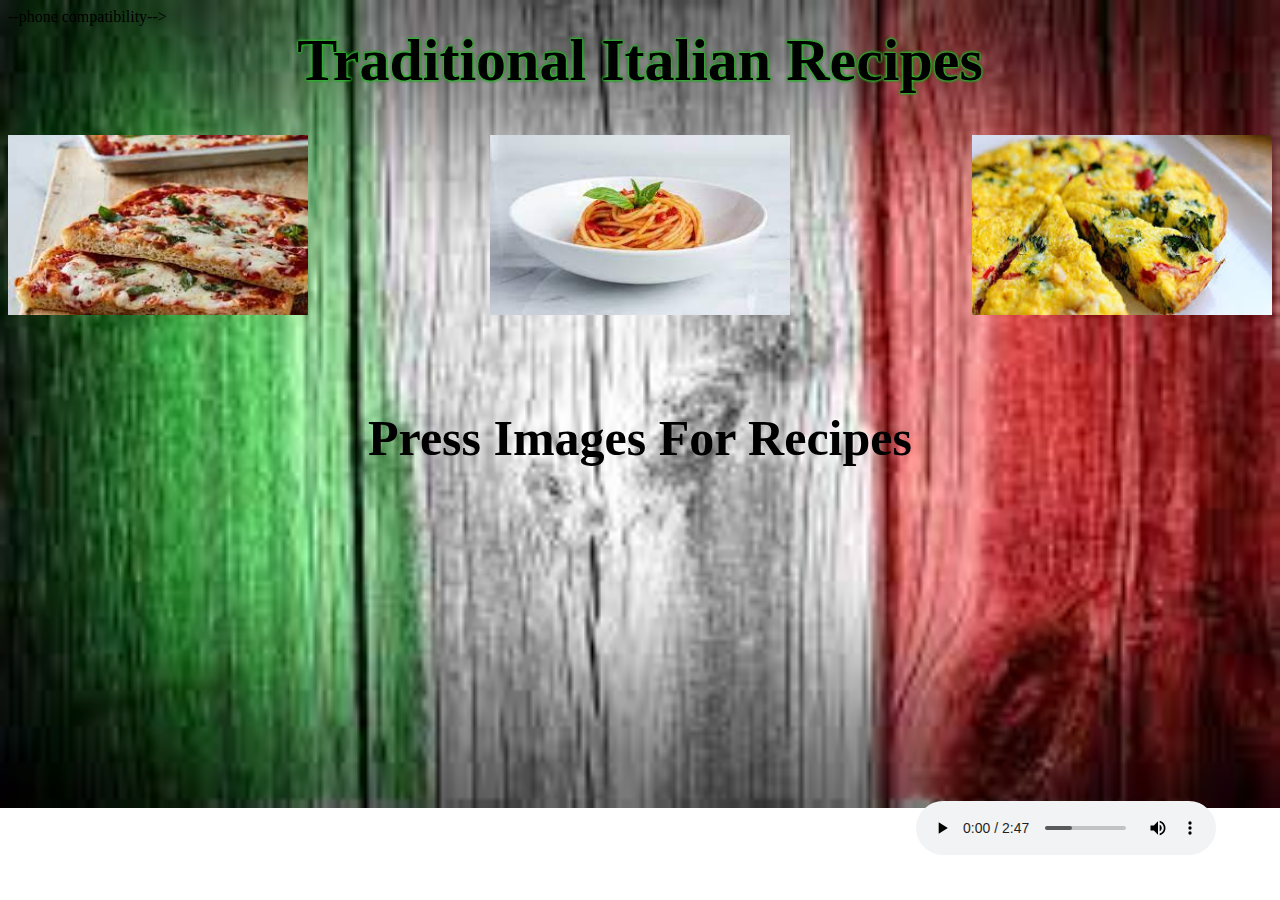
<file: index.html>
<!DOCTYPE html>
<html lang="en">

<head>
    <meta charset="utf-8">
    <meta http-equiv="X-UA-Compatible" content="IE=edge">
    <meta name="viewport" content="width=device-width, initial-scale=1.0">--phone compatibility-->  
    <title>OP 1st Project</title>
    <link rel="stylesheet" href="style.css">
</head>

    <body>
        <h1>Traditional Italian Recipes</h1>
       <div class="container">    
         <a href="recipes/pizza.html"><img src="recipes/images/margherita.jpeg" alt="Beautiful Margherita Pizza" class="pizza"></a>
         <a href="recipes/spaghetti.html"><img src="recipes/images/spaghetti.jpeg" alt="Spaghetti Tomato Sauce" class="spaghetti"></a>
         <a href="recipes/frittata.html"><img src="recipes/images/frittata.jpeg" alt="Traditional Eggs Frittata" class="frittata"></a> 
         <audio src="tarantella.mp3" controls class="audio"></audio>
       </div>
       <div class="txt-container">
        <div class="ut">Press Images For Recipes</div>
        </div>

       </div>

       
    </body>
</html>
</file>
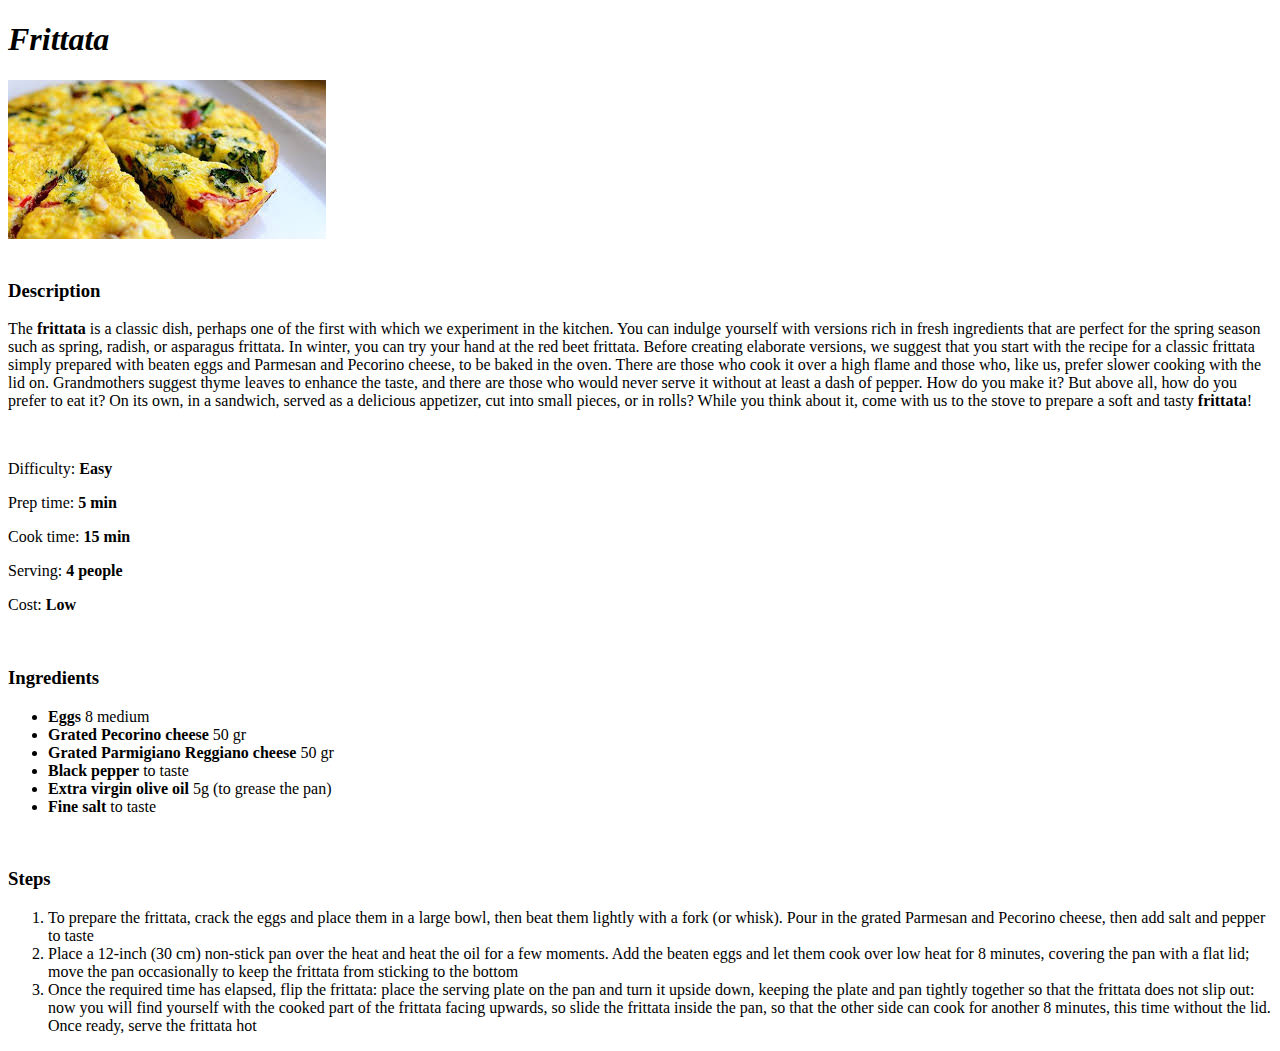
<file: recipes/frittata.html>
<!DOCTYPE html>
<html lang="en">
<head>
    <meta charset="utf-8">
    <title>Frittata</title>
</head>

<body>
    <h1><em>Frittata</em></h1>
    <img src="images/frittata.jpeg" alt="Fresh egg based italian frittata">
    <br>
    <br>
    <h3>Description</h3>
    <p>
        The <strong>frittata</strong> is a classic dish, perhaps one of the first with which we experiment in the kitchen. You can indulge yourself with versions rich in fresh ingredients that are perfect for the spring season such as spring, radish, or asparagus frittata. In winter, you can try your hand at the red beet frittata. Before creating elaborate versions, we suggest that you start with the recipe for a classic frittata simply prepared with beaten eggs and Parmesan and Pecorino cheese, to be baked in the oven. There are those who cook it over a high flame and those who, like us, prefer slower cooking with the lid on. Grandmothers suggest thyme leaves to enhance the taste, and there are those who would never serve it without at least a dash of pepper. How do you make it? But above all, how do you prefer to eat it? On its own, in a sandwich, served as a delicious appetizer, cut into small pieces, or in rolls? While you think about it, come with us to the stove to prepare a soft and tasty <strong>frittata</strong>!
    </p>
    <br>
    <p>Difficulty: <strong>Easy</strong></p>
    <p>Prep time: <strong>5 min</strong></p>
    <p>Cook time: <strong>15 min</strong></p>
    <p>Serving: <strong>4 people</strong></p>
    <p>Cost: <strong>Low</strong></p>
<br>    
    <h3>Ingredients</h3>
    <ul>
        <li><strong>Eggs</strong> 8 medium</li>
        <li><strong>Grated Pecorino cheese</strong> 50 gr</li>
        <li><strong>Grated Parmigiano Reggiano cheese</strong> 50 gr</li>
        <li><strong>Black pepper</strong> to taste</li>
        <li><strong>Extra virgin olive oil</strong> 5g (to grease the pan)</li>
        <li><strong>Fine salt</strong> to taste</li>
    </ul>
    <br>
<h3>Steps</h3>

<ol>
    <li>To prepare the frittata, crack the eggs and place them in a large bowl, then beat them lightly with a fork (or whisk). Pour in the grated Parmesan and Pecorino cheese, then add salt and pepper to taste</li>
    <li>Place a 12-inch (30 cm) non-stick pan over the heat and heat the oil for a few moments. Add the beaten eggs and let them cook over low heat for 8 minutes, covering the pan with a flat lid; move the pan occasionally to keep the frittata from sticking to the bottom</li>
    <li>Once the required time has elapsed, flip the frittata: place the serving plate on the pan and turn it upside down, keeping the plate and pan tightly together so that the frittata does not slip out: now you will find yourself with the cooked part of the frittata facing upwards, so slide the frittata inside the pan, so that the other side can cook for another 8 minutes, this time without the lid. Once ready, serve the frittata hot</li>

</ol>

</body>




</html>
</file>
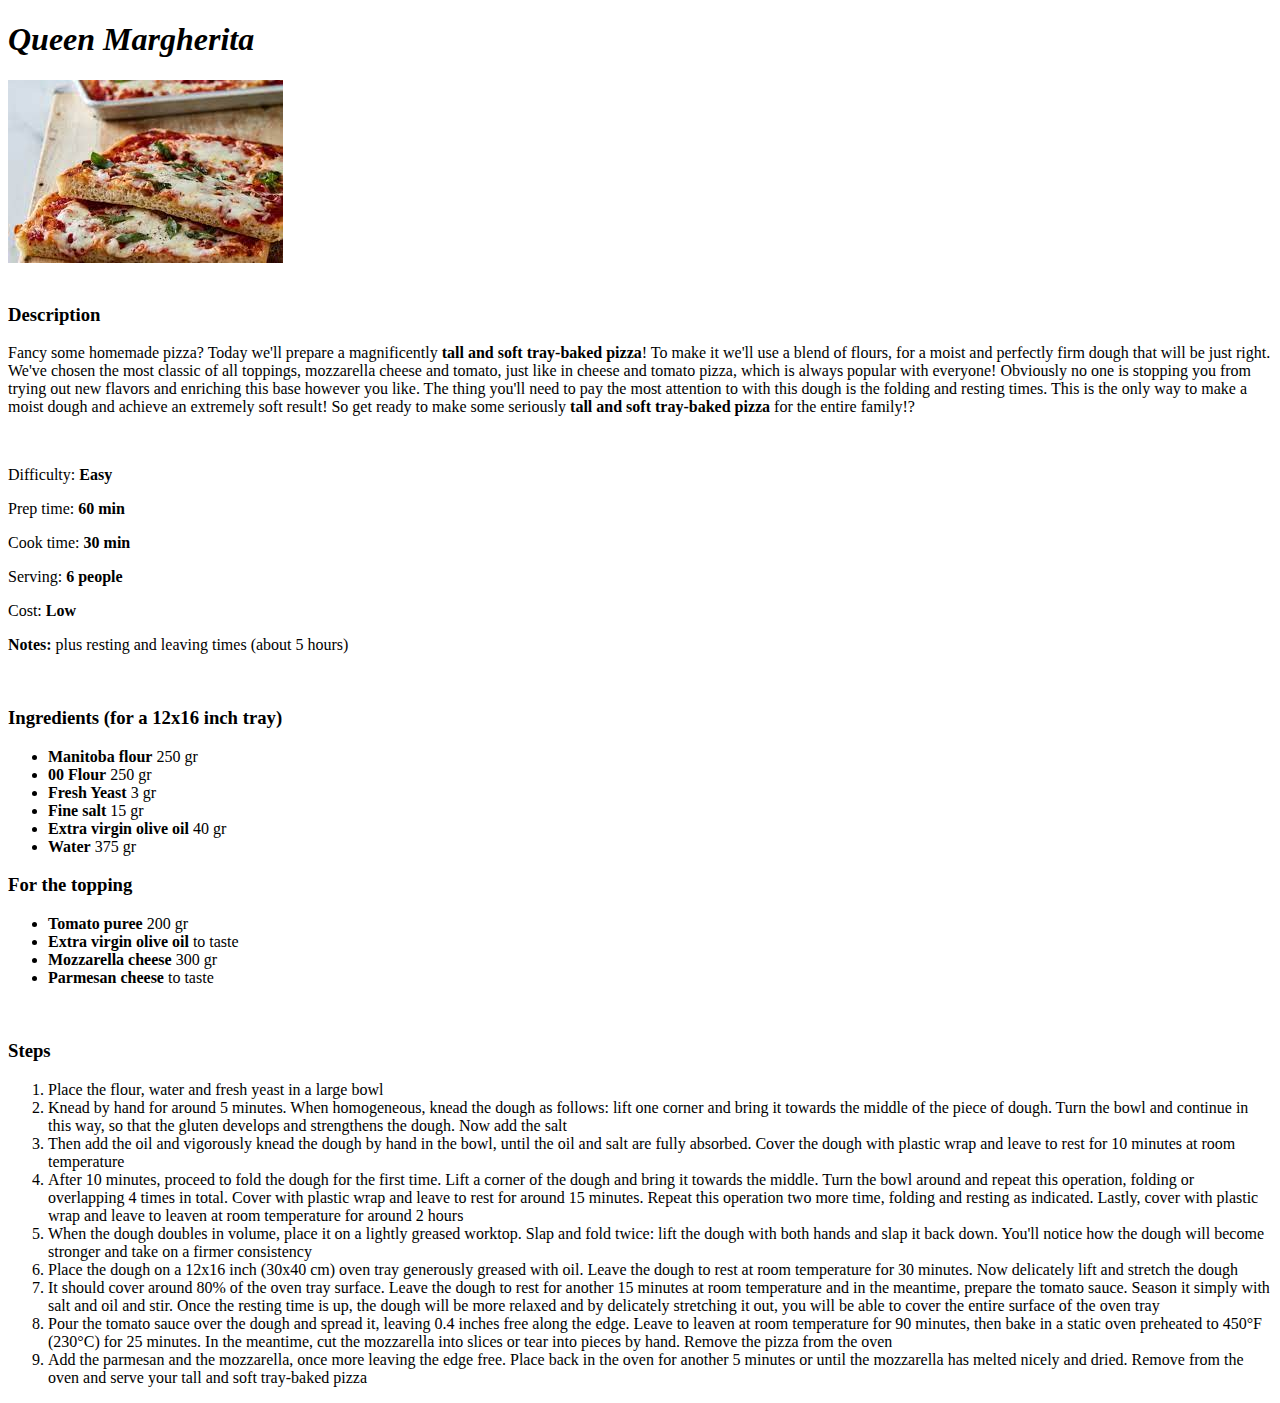
<file: recipes/pizza.html>
<!DOCTYPE html>
<html lang="en">
<head>
    <meta charset="utf-8">
    <title>Pizza</title>
</head>

<body>
    <h1><em>Queen Margherita</em></h1>
    <img src="images/margherita.jpeg" alt="Tasty Homemade Margherita Pizza">
    <br>
    <br>
    <h3>Description</h3>
    <p>
        Fancy some homemade pizza? Today we'll prepare a magnificently<strong> tall and soft tray-baked pizza</strong>! To make it we'll use a blend of flours, for a moist and perfectly firm dough that will be just right. We've chosen the most classic of all toppings, mozzarella cheese and tomato, just like in cheese and tomato pizza, which is always popular with everyone! Obviously no one is stopping you from trying out new flavors and enriching this base however you like. The thing you'll need to pay the most attention to with this dough is the folding and resting times. This is the only way to make a moist dough and achieve an extremely soft result! So get ready to make some seriously <strong>tall and soft tray-baked pizza</strong> for the entire family!?
    </p>
    <br>
    <p>Difficulty: <strong>Easy</strong></p>
    <p>Prep time: <strong>60 min</strong></p>
    <p>Cook time: <strong>30 min</strong></p>
    <p>Serving: <strong>6 people</strong></p>
    <p>Cost: <strong>Low</strong></p>
    <p><strong>Notes:</strong> plus resting and leaving times (about 5 hours)</p>
<br>    
    <h3>Ingredients (for a 12x16 inch tray)</h3>
    <ul>
        <li><strong>Manitoba flour</strong> 250 gr</li>
        <li><strong>00 Flour</strong> 250 gr</li>
        <li><strong>Fresh Yeast</strong> 3 gr</li>
        <li><strong>Fine salt</strong> 15 gr</li>
        <li><strong>Extra virgin olive oil</strong> 40 gr</li>
        <li><strong>Water</strong> 375 gr</li>
    </ul>
<h3>For the topping</h3>
<ul>
    <li><strong>Tomato puree</strong> 200 gr</li>
    <li><strong>Extra virgin olive oil</strong> to taste</li>
    <li><strong>Mozzarella cheese</strong> 300 gr</li>
    <li><strong>Parmesan cheese</strong> to taste</li>
</ul>
    <br>
<h3>Steps</h3>

<ol>
    <li>Place the flour, water and fresh yeast in a large bowl</li>
    <li>Knead by hand for around 5 minutes. When homogeneous, knead the dough as follows: lift one corner and bring it towards the middle of the piece of dough. Turn the bowl and continue in this way, so that the gluten develops and strengthens the dough. Now add the salt</li>
    <li>Then add the oil and vigorously knead the dough by hand in the bowl, until the oil and salt are fully absorbed. Cover the dough with plastic wrap and leave to rest for 10 minutes at room temperature</li>
    <li>After 10 minutes, proceed to fold the dough for the first time. Lift a corner of the dough and bring it towards the middle. Turn the bowl around and repeat this operation, folding or overlapping 4 times in total. Cover with plastic wrap and leave to rest for around 15 minutes. Repeat this operation two more time, folding and resting as indicated. Lastly, cover with plastic wrap and leave to leaven at room temperature for around 2 hours</li>
    <li>When the dough doubles in volume, place it on a lightly greased worktop. Slap and fold twice: lift the dough with both hands and slap it back down. You'll notice how the dough will become stronger and take on a firmer consistency</li>
    <li>Place the dough on a 12x16 inch (30x40 cm) oven tray generously greased with oil. Leave the dough to rest at room temperature for 30 minutes. Now delicately lift and stretch the dough</li>
    <li>It should cover around 80% of the oven tray surface. Leave the dough to rest for another 15 minutes at room temperature and in the meantime, prepare the tomato sauce. Season it simply with salt and oil and stir. Once the resting time is up, the dough will be more relaxed and by delicately stretching it out, you will be able to cover the entire surface of the oven tray</li>
    <li>Pour the tomato sauce over the dough and spread it, leaving 0.4 inches free along the edge. Leave to leaven at room temperature for 90 minutes, then bake in a static oven preheated to 450°F (230°C) for 25 minutes. In the meantime, cut the mozzarella into slices or tear into pieces by hand. Remove the pizza from the oven</li>
    <li>Add the parmesan and the mozzarella, once more leaving the edge free. Place back in the oven for another 5 minutes or until the mozzarella has melted nicely and dried. Remove from the oven and serve your tall and soft tray-baked pizza</li>
</ol>

</body>




</html>
</file>
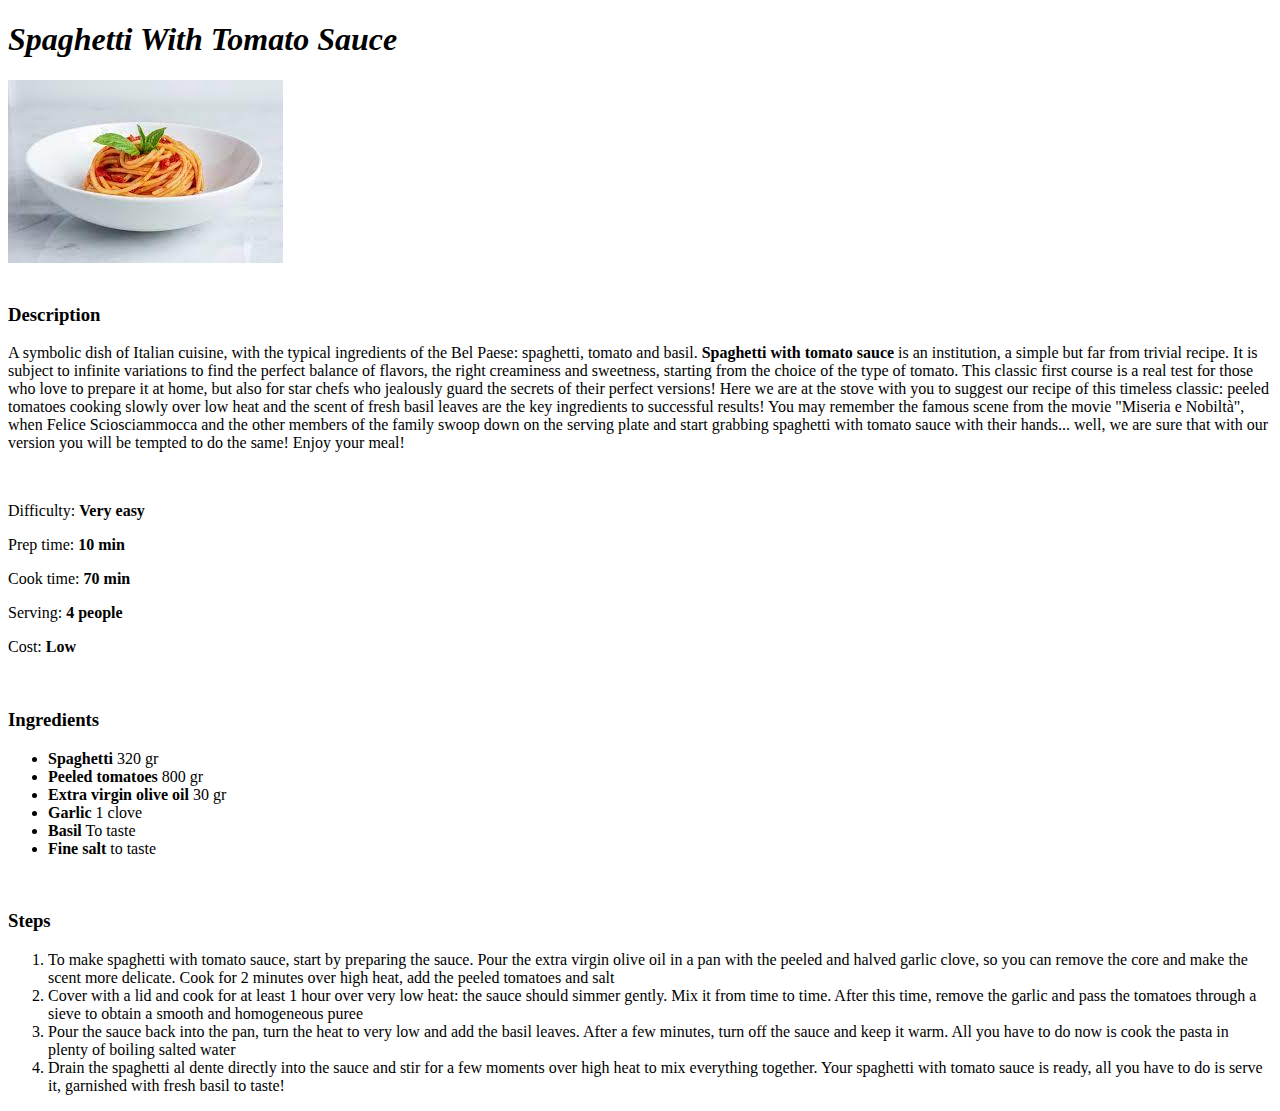
<file: recipes/spaghetti.html>
<!DOCTYPE html>
<html lang="en">
<head>
    <meta charset="utf-8">
    <title>Spaghetti</title>
</head>

<body>
    <h1><em>Spaghetti With Tomato Sauce</em></h1>
    <img src="images/spaghetti.jpeg" alt="Delicious spaghetti with tomato sauce and basil">
    <br>
    <br>
    <h3>Description</h3>
    <p>
        A symbolic dish of Italian cuisine, with the typical ingredients of the Bel Paese: spaghetti, tomato and basil. <strong>Spaghetti with tomato sauce</strong> is an institution, a simple but far from trivial recipe. It is subject to infinite variations to find the perfect balance of flavors, the right creaminess and sweetness, starting from the choice of the type of tomato. This classic first course is a real test for those who love to prepare it at home, but also for star chefs who jealously guard the secrets of their perfect versions! Here we are at the stove with you to suggest our recipe of this timeless classic: peeled tomatoes cooking slowly over low heat and the scent of fresh basil leaves are the key ingredients to successful results! You may remember the famous scene from the movie "Miseria e Nobiltà", when Felice Sciosciammocca and the other members of the family swoop down on the serving plate and start grabbing spaghetti with tomato sauce with their hands... well, we are sure that with our version you will be tempted to do the same! Enjoy your meal!
    </p>
    <br>
    <p>Difficulty: <strong>Very easy</strong></p>
    <p>Prep time: <strong>10 min</strong></p>
    <p>Cook time: <strong>70 min</strong></p>
    <p>Serving: <strong>4 people</strong></p>
    <p>Cost: <strong>Low</strong></p>
<br>    
    <h3>Ingredients</h3>
    <ul>
        <li><strong>Spaghetti</strong> 320 gr</li>
        <li><strong>Peeled tomatoes</strong> 800 gr</li>
        <li><strong>Extra virgin olive oil</strong> 30 gr</li>
        <li><strong>Garlic</strong> 1 clove</li>
        <li><strong>Basil</strong> To taste</li>
        <li><strong>Fine salt</strong> to taste</li>
    </ul>
    <br>
<h3>Steps</h3>

<ol>
    <li>To make spaghetti with tomato sauce, start by preparing the sauce. Pour the extra virgin olive oil in a pan with the peeled and halved garlic clove, so you can remove the core and make the scent more delicate. Cook for 2 minutes over high heat, add the peeled tomatoes and salt</li>
    <li>Cover with a lid and cook for at least 1 hour over very low heat: the sauce should simmer gently. Mix it from time to time. After this time, remove the garlic and pass the tomatoes through a sieve to obtain a smooth and homogeneous puree</li>
    <li>Pour the sauce back into the pan, turn the heat to very low and add the basil leaves. After a few minutes, turn off the sauce and keep it warm. All you have to do now is cook the pasta in plenty of boiling salted water</li>
    <li>Drain the spaghetti al dente directly into the sauce and stir for a few moments over high heat to mix everything together. Your spaghetti with tomato sauce is ready, all you have to do is serve it, garnished with fresh basil to taste!</li>
    
</ol>

</body>




</html>
</file>
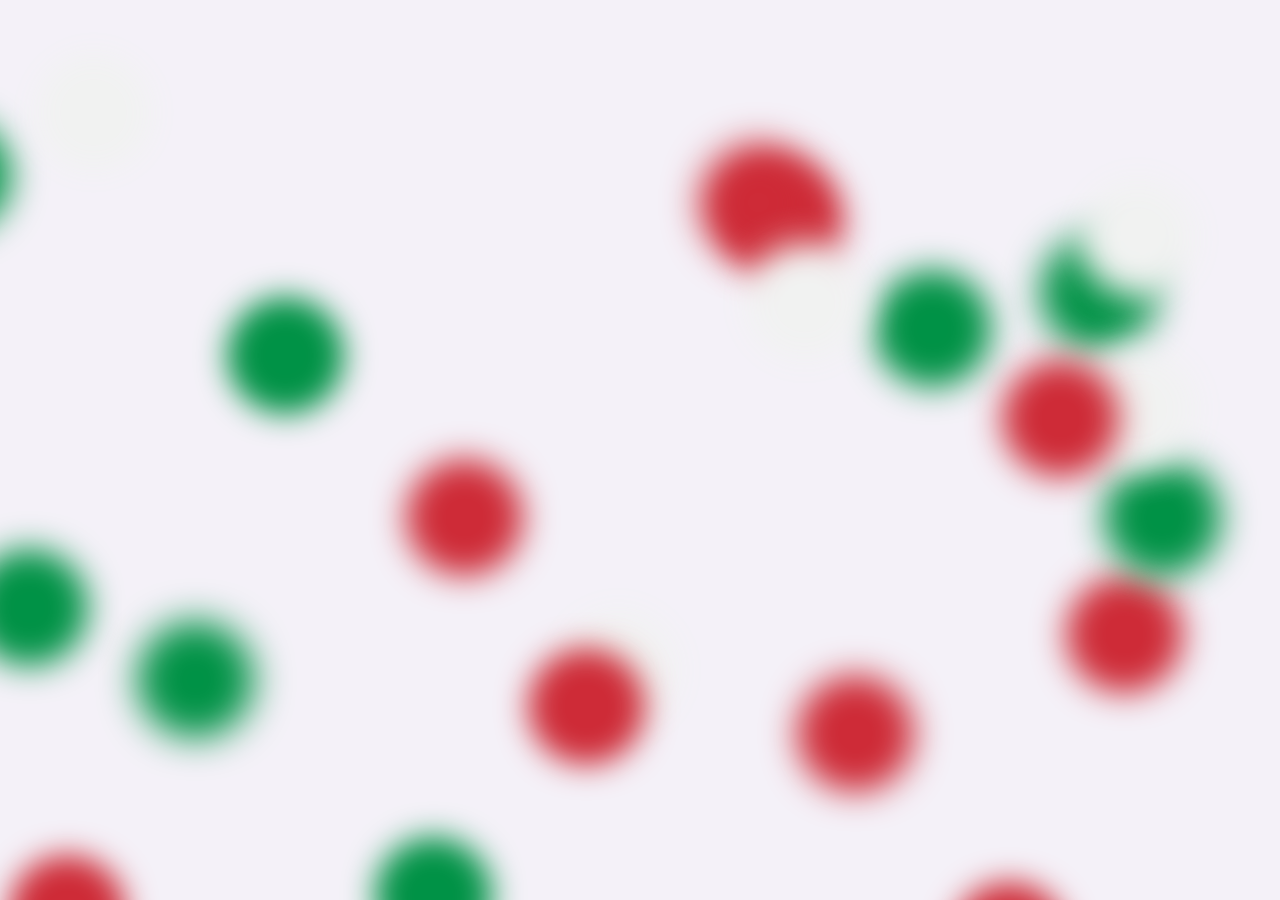
<file: recipes/images/OP 1st Project.html>
<!DOCTYPE html>
<!-- saved from url=(0046)file:///home/requiem94/odin-recipes/index.html -->
<html lang="en"><head><meta http-equiv="Content-Type" content="text/html; charset=UTF-8">
    
    <title>OP 1st Project</title>
    <link rel="stylesheet" href="./OP 1st Project_files/style.css">
</head>

    <body>
        <div class="background">
            <span></span>
            <span></span>
            <span></span>
            <span></span>
            <span></span>
            <span></span>
            <span></span>
            <span></span>
            <span></span>
            <span></span>
            <span></span>
            <span></span>
            <span></span>
            <span></span>
            <span></span>
            <span></span>
            <span></span>
            <span></span>
            <span></span>
            <span></span>
            <span></span>
            <span></span>
            <span></span>
            <span></span>
            <span></span>
         </div>
        <div>
         <h1>Odin Recipes</h1>

        <img src="./OP 1st Project_files/bandiera.jpeg" alt="Italian Flag">
        <ul>
        <li><a href="file:///home/requiem94/odin-recipes/recipes/pizza.html">Pizza Recipe</a></li>
        <li><a href="file:///home/requiem94/odin-recipes/recipes/spaghetti.html">Spaghetti Tomato Sauce Recipe</a></li>
        <li><a href="file:///home/requiem94/odin-recipes/recipes/frittata.html">Frittata Recipe</a></li>
        </ul>
        </div>
 
</body></html>
</file>
<file: style.css>
body {
  background-image: url("sfondo.jpeg");
  background-size: cover;
  background-repeat: no-repeat;
}

h1 {
    font-size: 60px;
    font-weight: bold;
    font-family: 'Trebuchet MS', 'Lucida Sans Unicode', 'Lucida Grande', 'Lucida Sans';
    text-align: center;
    margin-top: 0%;
    text-shadow: 0 0 3px limegreen, 0 0 3px limegreen, 0 0 3px limegreen  , 0 0 3px 
}



li {
      font-size: 40px;
      text-align: center;
      color: blue;
      margin-left: -7%;
}


.container {
  display: flex;
  justify-content: space-between;
  gap: 5px;
  align-items: center;
  justify-content: space-between;
}

.pizza {
  height: 180px;
  width: 300px;
 
}

.spaghetti {
  height: 180px;
  width: 300px;
}

.frittata {
   
   height: 180px;
   width: 300px;
}

audio{
  position: absolute;
  bottom: 5%;
  right: 5%;
  flex: 1;

}

p {
  font-size: 30px;
  color: black;
  font-weight: bolder;
  text-align: center;
  text-shadow: 0 0 3px greenyellow, 0 0 3px greenyellow, 0 0 3px greenyellow, 0 0 3px greenyellow;
  
}

.container {
  display: flex;
  justify-content: space-between;
  gap: 5px;
  align-items: center;
  justify-content: space-between;
}

.txt-container {
    display: flex;
    justify-content: center;
    flex-direction: column;
    align-items: center;
   
    
}

.ut {
  font-size: 50px;
  padding: 90px;
  font-weight: bold;
  flex: 1;
  
}
</file>
<file: recipes/images/OP 1st Project_files/style.css>
@keyframes move {
    100% {
        transform: translate3d(0, 0, 1px) rotate(360deg);
    }
}

.background {
    position: fixed;
    width: 100vw;
    height: 100vh;
    top: 0;
    left: 0;
    background: #f4f1f8;
    overflow: hidden;
}

.background span {
    width: 13vmin;
    height: 13vmin;
    border-radius: 13vmin;
    backface-visibility: hidden;
    position: absolute;
    animation: move;
    animation-duration: 50;
    animation-timing-function: linear;
    animation-iteration-count: infinite;
}


.background span:nth-child(0) {
    color: #f1f2f1;
    top: 100%;
    left: 91%;
    animation-duration: 6s;
    animation-delay: -1s;
    transform-origin: -2vw 12vh;
    box-shadow: -26vmin 0 3.578781320118654vmin currentColor;
}
.background span:nth-child(1) {
    color: #009246;
    top: 26%;
    left: 63%;
    animation-duration: 6s;
    animation-delay: -1s;
    transform-origin: 9vw 6vh;
    box-shadow: 26vmin 0 4.038119196486445vmin currentColor;
}
.background span:nth-child(2) {
    color: #f1f2f1;
    top: 22%;
    left: 99%;
    animation-duration: 6s;
    animation-delay: -1s;
    transform-origin: -22vw -10vh;
    box-shadow: 26vmin 0 3.27396682242855vmin currentColor;
}
.background span:nth-child(3) {
    color: #ce2b37;
    top: 64%;
    left: 65%;
    animation-duration: 6s;
    animation-delay: -1s;
    transform-origin: -10vw 17vh;
    box-shadow: 26vmin 0 3.678250431558445vmin currentColor;
}
.background span:nth-child(4) {
    color: #ce2b37;
    top: 95%;
    left: 19%;
    animation-duration: 6s;
    animation-delay: -1s;
    transform-origin: -19vw 13vh;
    box-shadow: -26vmin 0 3.362940635789633vmin currentColor;
}
.background span:nth-child(5) {
    color: #009246;
    top: 51%;
    left: 68%;
    animation-duration: 6s;
    animation-delay: -1s;
    transform-origin: 3vw 21vh;
    box-shadow: 26vmin 0 3.844071266689837vmin currentColor;
}
.background span:nth-child(6) {
    color: #ce2b37;
    top: 75%;
    left: 44%;
    animation-duration: 6s;
    animation-delay: -1s;
    transform-origin: -17vw -18vh;
    box-shadow: 26vmin 0 3.8026285813458096vmin currentColor;
}
.background span:nth-child(7) {
    color: #ce2b37;
    top: 18%;
    left: 75%;
    animation-duration: 6s;
    animation-delay: -1s;
    transform-origin: 19vw 22vh;
    box-shadow: -26vmin 0 3.609595229042139vmin currentColor;
}
.background span:nth-child(8) {
    color: #009246;
    top: 93%;
    left: 11%;
    animation-duration: 6s;
    animation-delay: -1s;
    transform-origin: -5vw 7vh;
    box-shadow: 26vmin 0 3.4803008998849165vmin currentColor;
}
.background span:nth-child(9) {
    color: #ce2b37;
    top: 16%;
    left: 73%;
    animation-duration: 6s;
    animation-delay: -1s;
    transform-origin: 10vw -1vh;
    box-shadow: -26vmin 0 3.9875836352628724vmin currentColor;
}
.background span:nth-child(10) {
    color: #009246;
    top: 69%;
    left: 29%;
    animation-duration: 6s;
    animation-delay: -1s;
    transform-origin: 14vw -15vh;
    box-shadow: -26vmin 0 4.149078974113468vmin currentColor;
}
.background span:nth-child(11) {
    color: #009246;
    top: 33%;
    left: 36%;
    animation-duration: 6s;
    animation-delay: -1s;
    transform-origin: -12vw 0vh;
    box-shadow: -26vmin 0 3.261663945371587vmin currentColor;
}
.background span:nth-child(12) {
    color: #f1f2f1;
    top: 39%;
    left: 66%;
    animation-duration: 6s;
    animation-delay: -1s;
    transform-origin: -11vw -12vh;
    box-shadow: 26vmin 0 4.069464545386019vmin currentColor;
}
.background span:nth-child(13) {
    color: #009246;
    top: 30%;
    left: 50%;
    animation-duration: 6s;
    animation-delay: -1s;
    transform-origin: -15vw 6vh;
    box-shadow: 26vmin 0 3.6359596042225055vmin currentColor;
}
.background span:nth-child(14) {
    color: #009246;
    top: 61%;
    left: 16%;
    animation-duration: 6s;
    animation-delay: -1s;
    transform-origin: -1vw 22vh;
    box-shadow: -26vmin 0 3.6557238041819096vmin currentColor;
}
.background span:nth-child(15) {
    color: #ce2b37;
    top: 98%;
    left: 56%;
    animation-duration: 6s;
    animation-delay: -1s;
    transform-origin: -8vw -15vh;
    box-shadow: 26vmin 0 3.2820691403321938vmin currentColor;
}
.background span:nth-child(16) {
    color: #f1f2f1;
    top: 20%;
    left: 66%;
    animation-duration: 6s;
    animation-delay: -1s;
    transform-origin: 0vw 15vh;
    box-shadow: 26vmin 0 3.7431358998041966vmin currentColor;
}
.background span:nth-child(17) {
    color: #f1f2f1;
    top: 68%;
    left: 62%;
    animation-duration: 6s;
    animation-delay: -1s;
    transform-origin: 24vw -17vh;
    box-shadow: -26vmin 0 3.9606074580885844vmin currentColor;
}
.background span:nth-child(18) {
    color: #f1f2f1;
    top: 27%;
    left: 40%;
    animation-duration: 6s;
    animation-delay: -1s;
    transform-origin: -22vw -14vh;
    box-shadow: 26vmin 0 3.9170302836024553vmin currentColor;
}
.background span:nth-child(19) {
    color: #ce2b37;
    top: 51%;
    left: 50%;
    animation-duration: 6s;
    animation-delay: -1s;
    transform-origin: -17vw 18vh;
    box-shadow: -26vmin 0 3.709799713694715vmin currentColor;
}
.background span:nth-child(20) {
    color: #009246;
    top: 13%;
    left: 10%;
    animation-duration: 6s;
    animation-delay: -1s;
    transform-origin: -2vw -22vh;
    box-shadow: -26vmin 0 3.7768435461859737vmin currentColor;
}
.background span:nth-child(21) {
    color: #ce2b37;
    top: 72%;
    left: 23%;
    animation-duration: 6s;
    animation-delay: -1s;
    transform-origin: -21vw 20vh;
    box-shadow: 26vmin 0 3.3810859730922864vmin currentColor;
}
.background span:nth-child(22) {
    color: #009246;
    top: 15%;
    left: 5%;
    animation-duration: 6s;
    animation-delay: -1s;
    transform-origin: -23vw -13vh;
    box-shadow: -26vmin 0 3.9258301973046974vmin currentColor;
}
.background span:nth-child(23) {
    color: #f1f2f1;
    top: 6%;
    left: 21%;
    animation-duration: 6s;
    animation-delay: -1s;
    transform-origin: -14vw -1vh;
    box-shadow: -26vmin 0 3.4986558541864796vmin currentColor;
}
.background span:nth-child(24) {
    color: #ce2b37;
    top: 40%;
    left: 60%;
    animation-duration: 6s;
    animation-delay: -1s;
    transform-origin: -17vw -18vh;
    box-shadow: 26vmin 0 3.696058926591222vmin currentColor;
}
</file>
